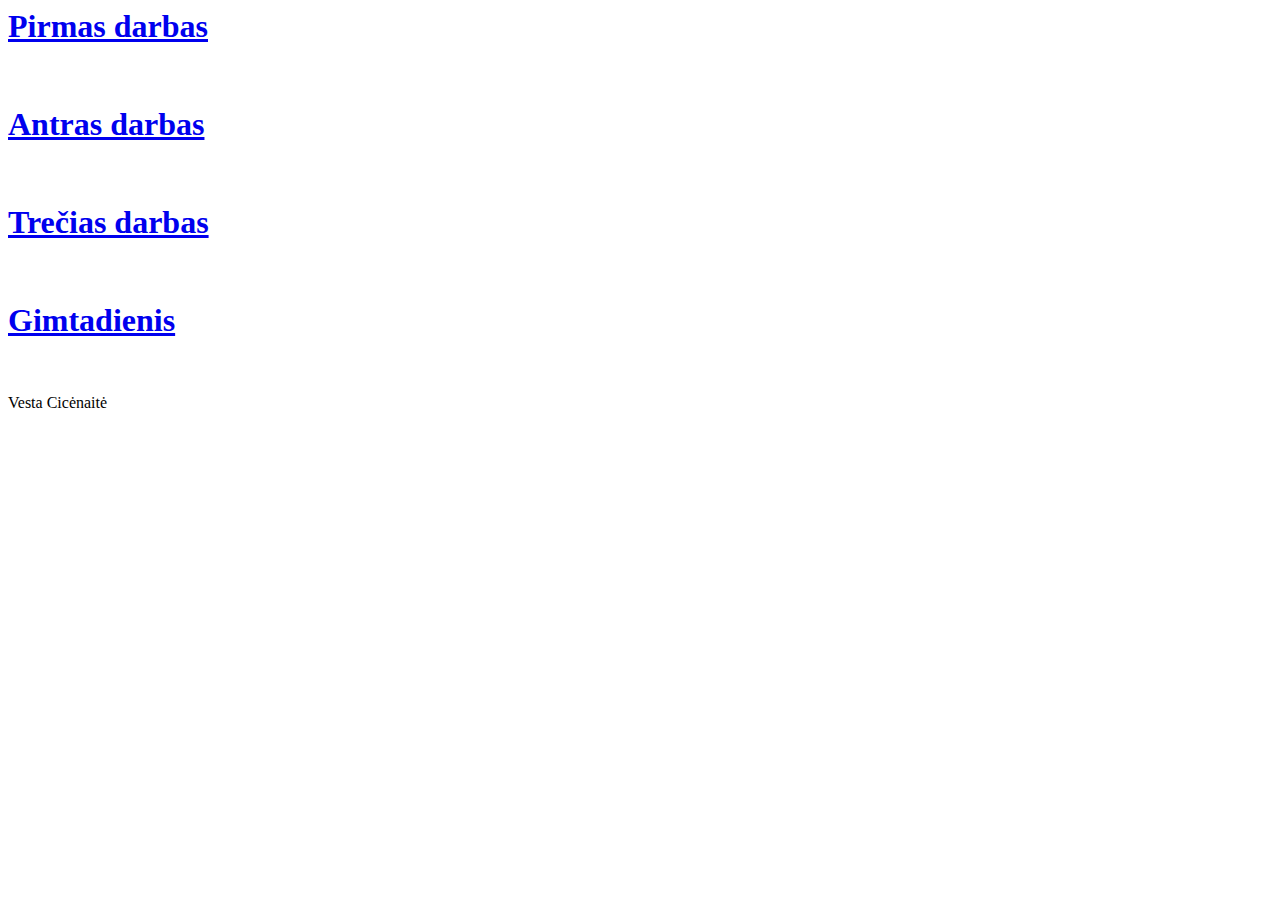
<file: index.html>
<html>
    <head>
        <meta charset="utf-8"> 
    </head>
    <body>
        <a href="pirmas/keiptaunas.html" target="_blank"><h1 class="pav">Pirmas darbas</h1></a> <br>
        <a href="antras/receptas.html" target="_blank"><h1 class="pav">Antras darbas</h1></a> <br>
        <a href="trecias1/index.html" target="_blank"><h1 class="pav">Trečias darbas</h1></a> <br>
        <a href="aaa/index.html" target="_blank"><h1 class="pav">Gimtadienis</h1></a> <br>
        <p> Vesta Cicėnaitė</p>
    </body>
</html>
</file>
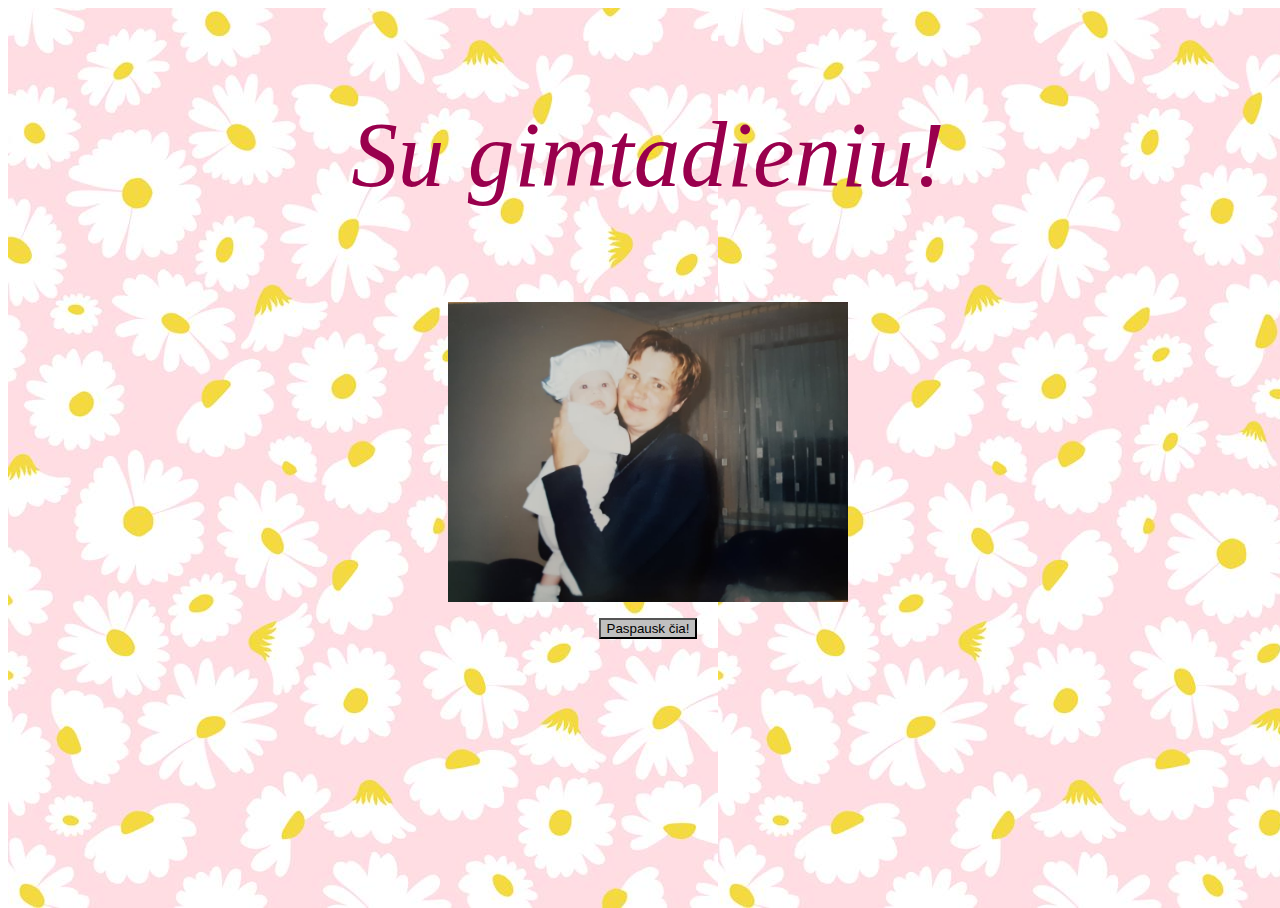
<file: aaa/index.html>
<html>

  <head>
    <link rel="stylesheet" href="style.css">
    <script src="script.js"></script>
    <script src="prefixfree.js"></script>
  </head>

  <body>
  
    <div id="outside">
    <p id="outside-title">
        Su gimtadieniu!
      
       </p>

      <img id="outside-pic" src="2.jpg">

      <p>
        <button onclick="open_card()">Paspausk čia!</button>
      </p>

    </div>
  
    <div id="inside">
    
      <p id="inside-title">
        Su gimtadieniu, Mama!
      </p>
      
      <img id="inside-pic" src="3.jpg">
      
      <p id="message">
        Linkiu Tau daug džiaugsmo ir laimės! <br>
       Myliu Tave!</p>
      <p>
        <button onclick="close_card()">Uždaryti!</button>
      </p>
      
    </div>
    
  </body>
  
</html>
</file>
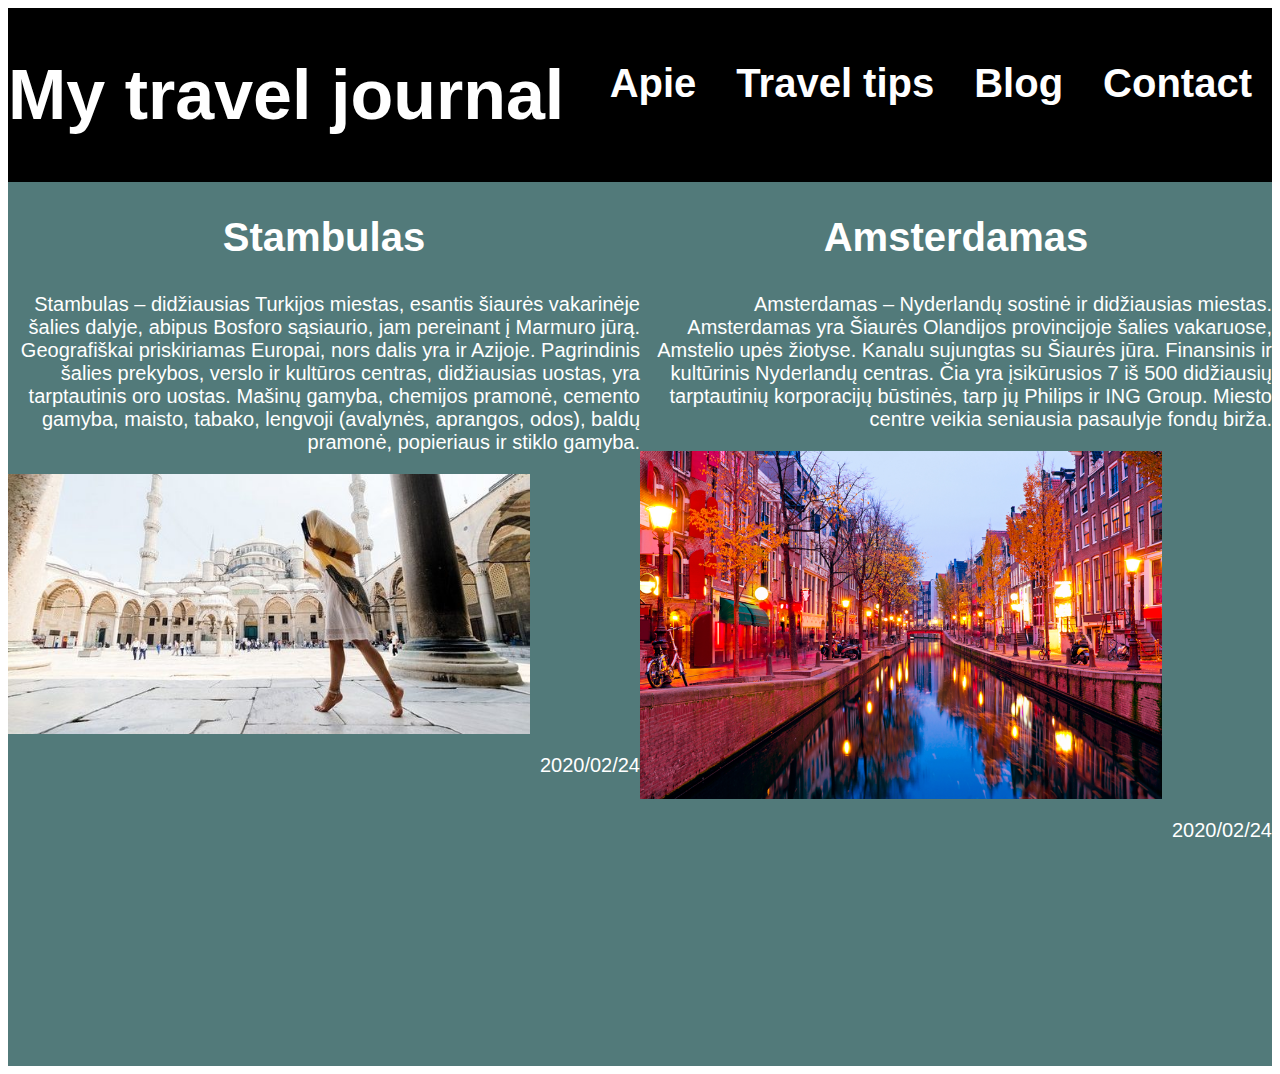
<file: trecias1/index.html>
<html>
    <head>
        <title>Blogas</title>
            <meta charset="utf-8"> 
            <link rel="stylesheet" type="text/css" href="style.css">
    </head>
        <body>
            <div class="wrap">
                <div class="wrap2">
                    <h1 class="pavadinimas"> My travel journal</h1>
                </div>
    <div class="wrap3">
             <h2 class="punktai" >Contact</h2>
</div>
<div class="wrap3">
        <h2 class="punktai">Blog</h2>
    </div>
    <div class="wrap3">
            <h2 class="punktai">Travel tips</h2>
        </div>
        <div class="wrap3" >
            <a href="apie.html" target="_blank"><h2 class="punktai">Apie</h2></a>
            </div>
</div>
<div class="wrap2">
<div class="wrap4">
    <div class="kortele">
            <a href="ams.html" target="_blank">
<h2 class="pavadinimas">Amsterdamas</h2>
<p class="tekstas">Amsterdamas – Nyderlandų sostinė ir didžiausias miestas. Amsterdamas yra Šiaurės Olandijos provincijoje šalies vakaruose, Amstelio upės žiotyse. Kanalu sujungtas su Šiaurės jūra.
    Finansinis ir kultūrinis Nyderlandų centras. Čia yra įsikūrusios 7 iš 500 didžiausių tarptautinių korporacijų būstinės, tarp jų Philips ir ING Group. Miesto centre veikia seniausia pasaulyje fondų birža.</p>
    <img src="images/amsterdamas.jpeg" width=522 > <br>
    <p class="tekstas">2020/02/24</p>
    </a>
</div>
<div class="kortele">
<a href="stamb.html" target="_blank">
        <h2 class="pavadinimas">Stambulas</h2>
        <p class="tekstas">Stambulas – didžiausias Turkijos miestas, esantis šiaurės vakarinėje šalies dalyje, abipus Bosforo sąsiaurio, jam pereinant į Marmuro jūrą. Geografiškai priskiriamas Europai, nors dalis yra ir Azijoje. Pagrindinis šalies prekybos, verslo ir kultūros centras, didžiausias uostas, yra tarptautinis oro uostas. Mašinų gamyba, chemijos pramonė, cemento gamyba, maisto, tabako, lengvoji (avalynės, aprangos, odos), baldų pramonė, popieriaus ir stiklo gamyba.</p> 
        <img src="images/stambulas.jpeg" width=522 > <br>
        <p class="tekstas">2020/02/24</p>
        </a>
    </div>
</div>
</div>
    </body>
</html>
</file>
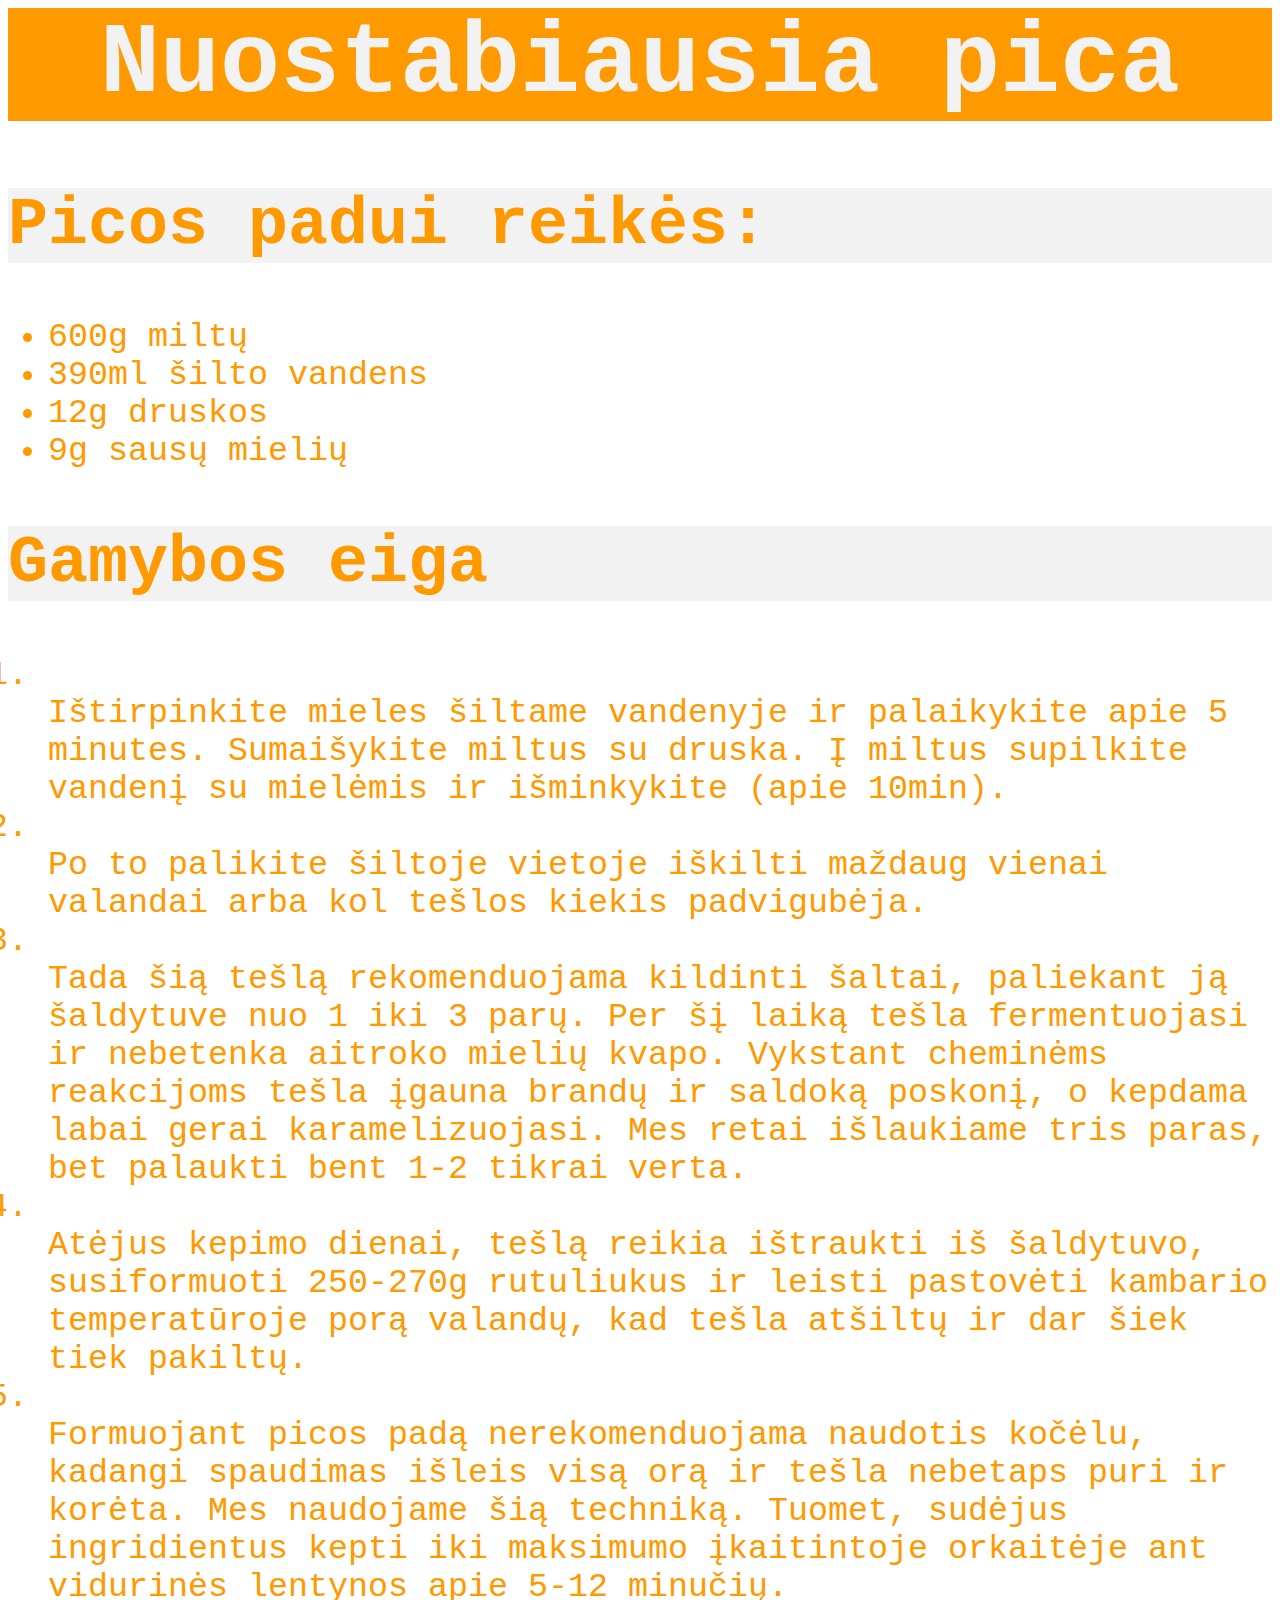
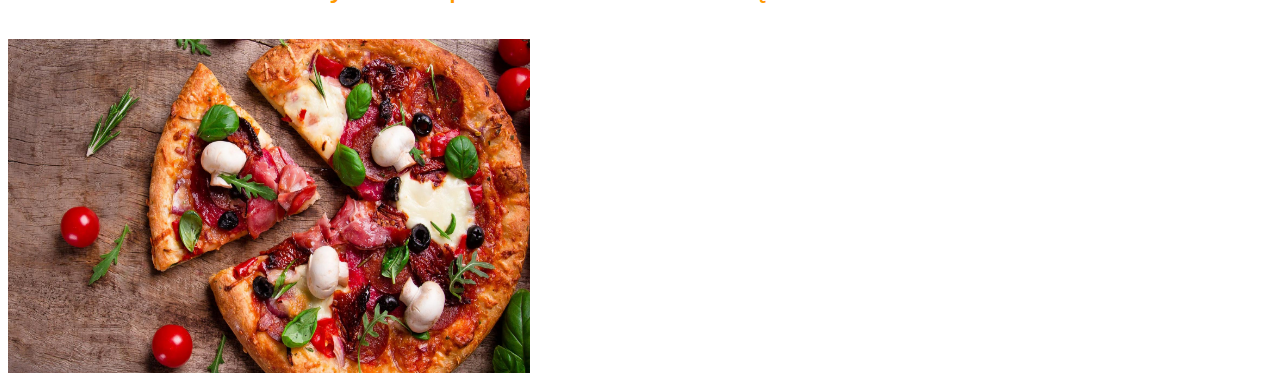
<file: antras/2.html>
<html>
    <head>
        <title> Nuostabiausia pica</title>
        <meta charset="utf-8"> 
        <link rel="stylesheet" type="text/css" href="style.css">
    </head>
    <body> 
        <h1 class="antr2"> Nuostabiausia pica</h1>
        <p >
            <h2 class="antr3"> Picos padui reikės:</h2>
            <ul class="pastraipa">
                    <li>600g miltų</li>
                    <li>390ml šilto vandens</li>
                    <li>12g druskos</li>
                    <li>9g sausų mielių</li>
            </ul>
        </p>
        <h2 class="antr3"> Gamybos eiga</h2>
        <p>
            <ol class="pastraipa2">
            <li> <br>
                    Ištirpinkite mieles šiltame vandenyje ir palaikykite apie 5 minutes. Sumaišykite miltus su druska. Į miltus supilkite vandenį su mielėmis ir išminkykite (apie 10min).
            <br></li>
            <li> <br>
                    Po to palikite šiltoje vietoje iškilti maždaug vienai valandai arba kol tešlos kiekis padvigubėja.
           <br> </li>
            <li><br>
                    Tada šią tešlą rekomenduojama kildinti šaltai, paliekant ją šaldytuve nuo 1 iki 3 parų. Per šį laiką tešla fermentuojasi ir nebetenka aitroko mielių kvapo. Vykstant cheminėms reakcijoms tešla įgauna brandų ir saldoką poskonį, o kepdama labai gerai karamelizuojasi. Mes retai išlaukiame tris paras, bet palaukti bent 1-2 tikrai verta.
            <br></li>
            <li> <br>
                    Atėjus kepimo dienai, tešlą reikia ištraukti iš šaldytuvo, susiformuoti 250-270g rutuliukus ir leisti pastovėti kambario temperatūroje porą valandų, kad tešla atšiltų ir dar šiek tiek pakiltų.
            <br></li>
            <li> <br>
                    Formuojant picos padą nerekomenduojama naudotis kočėlu, kadangi spaudimas išleis visą orą ir tešla nebetaps puri ir korėta. Mes naudojame šią techniką. Tuomet, sudėjus ingridientus kepti iki maksimumo įkaitintoje orkaitėje ant vidurinės lentynos apie 5-12 minučių.
            <br></li>
        </ol>
        <img src="images/2.jpeg" width=522 > <br> 
        </p>
    </body>
</html>
</file>
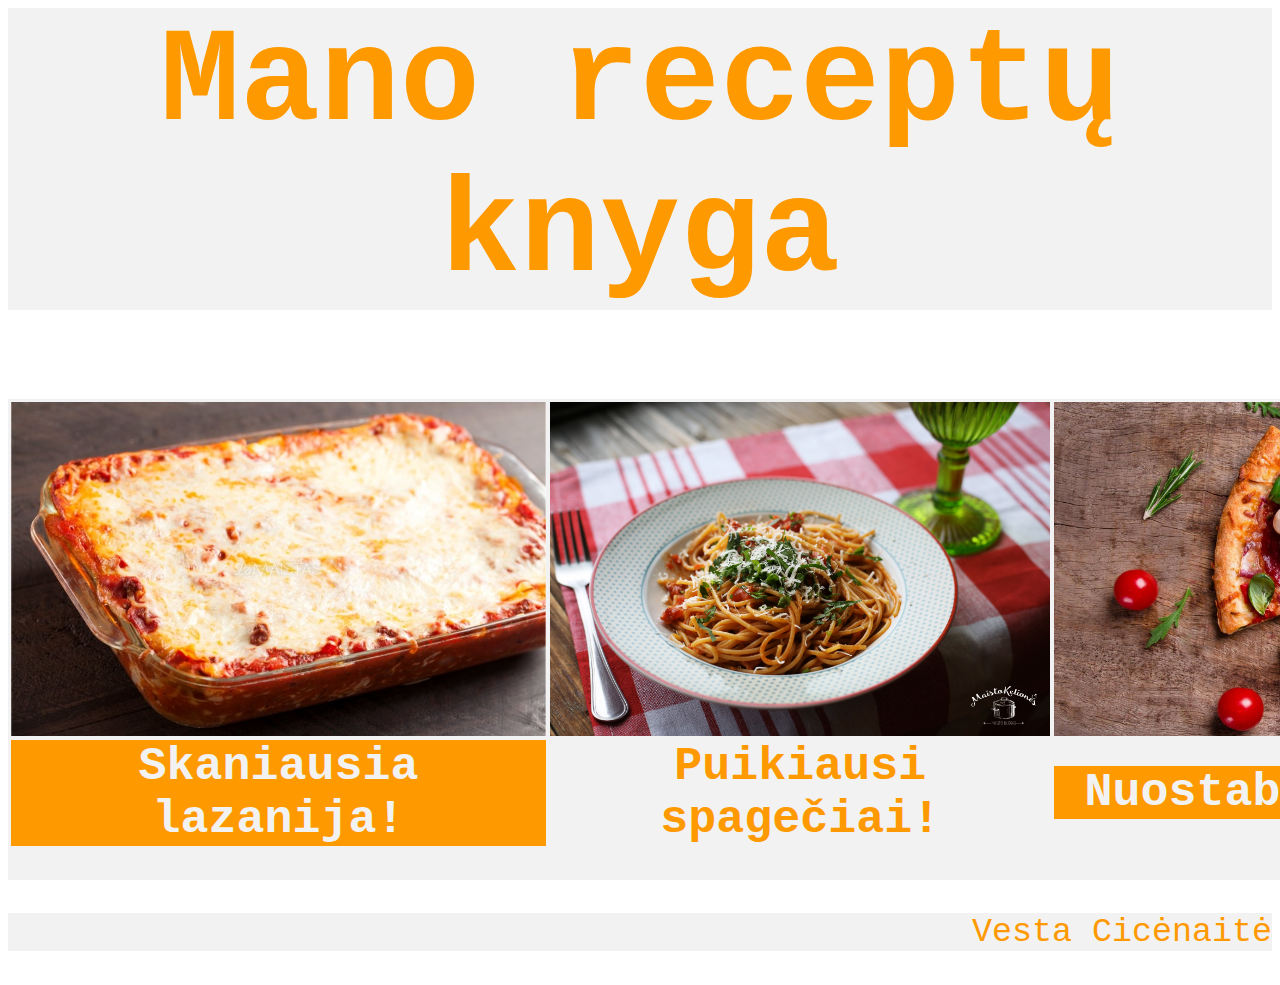
<file: antras/receptas.html.html>
<html>
    <head>
        <title>Mano receptų knyga</title>
            <meta charset="utf-8"> 
            <link rel="stylesheet" type="text/css" href="style.css">
    </head>
    <body>
        <h1 class="antr">Mano receptų knyga</h1>
        <table>
            <tr>
            <td> <a href="https://www.beatosvirtuve.lt/receptai/lazanija/" target="_blank"><img src="images/1.jpeg"  > </a></td>
            <td> <a href="https://www.lamaistas.lt/receptas/spageti-su-tunu-alyvuogem-ir-sauleje-dziovintais-pomidorais-10361" target="_blank"><img src="images/3.jpeg"  > </a></td>
            <td><a href="2.html" target="_blank"><img src="images/2.jpeg"  > </a> </td>
        </tr>
        <tr>
            <td><a href="https://www.beatosvirtuve.lt/receptai/lazanija/" target="_blank"><h1 class="pav">Skaniausia lazanija!</h1></a></td>
            <td> <a href="https://www.lamaistas.lt/receptas/spageti-su-tunu-alyvuogem-ir-sauleje-dziovintais-pomidorais-10361" target="_blank"><h1 class="pav2">Puikiausi spagečiai!</h1></a></td>
            <td><a href="2.html" target="_blank"> <h1 class="pav"> Nuostabiausia pica! </h1></a> </td>
        </tr>
        </table>
        <p id="vardas">Vesta Cicėnaitė</p>
    </body>
</html>
</file>
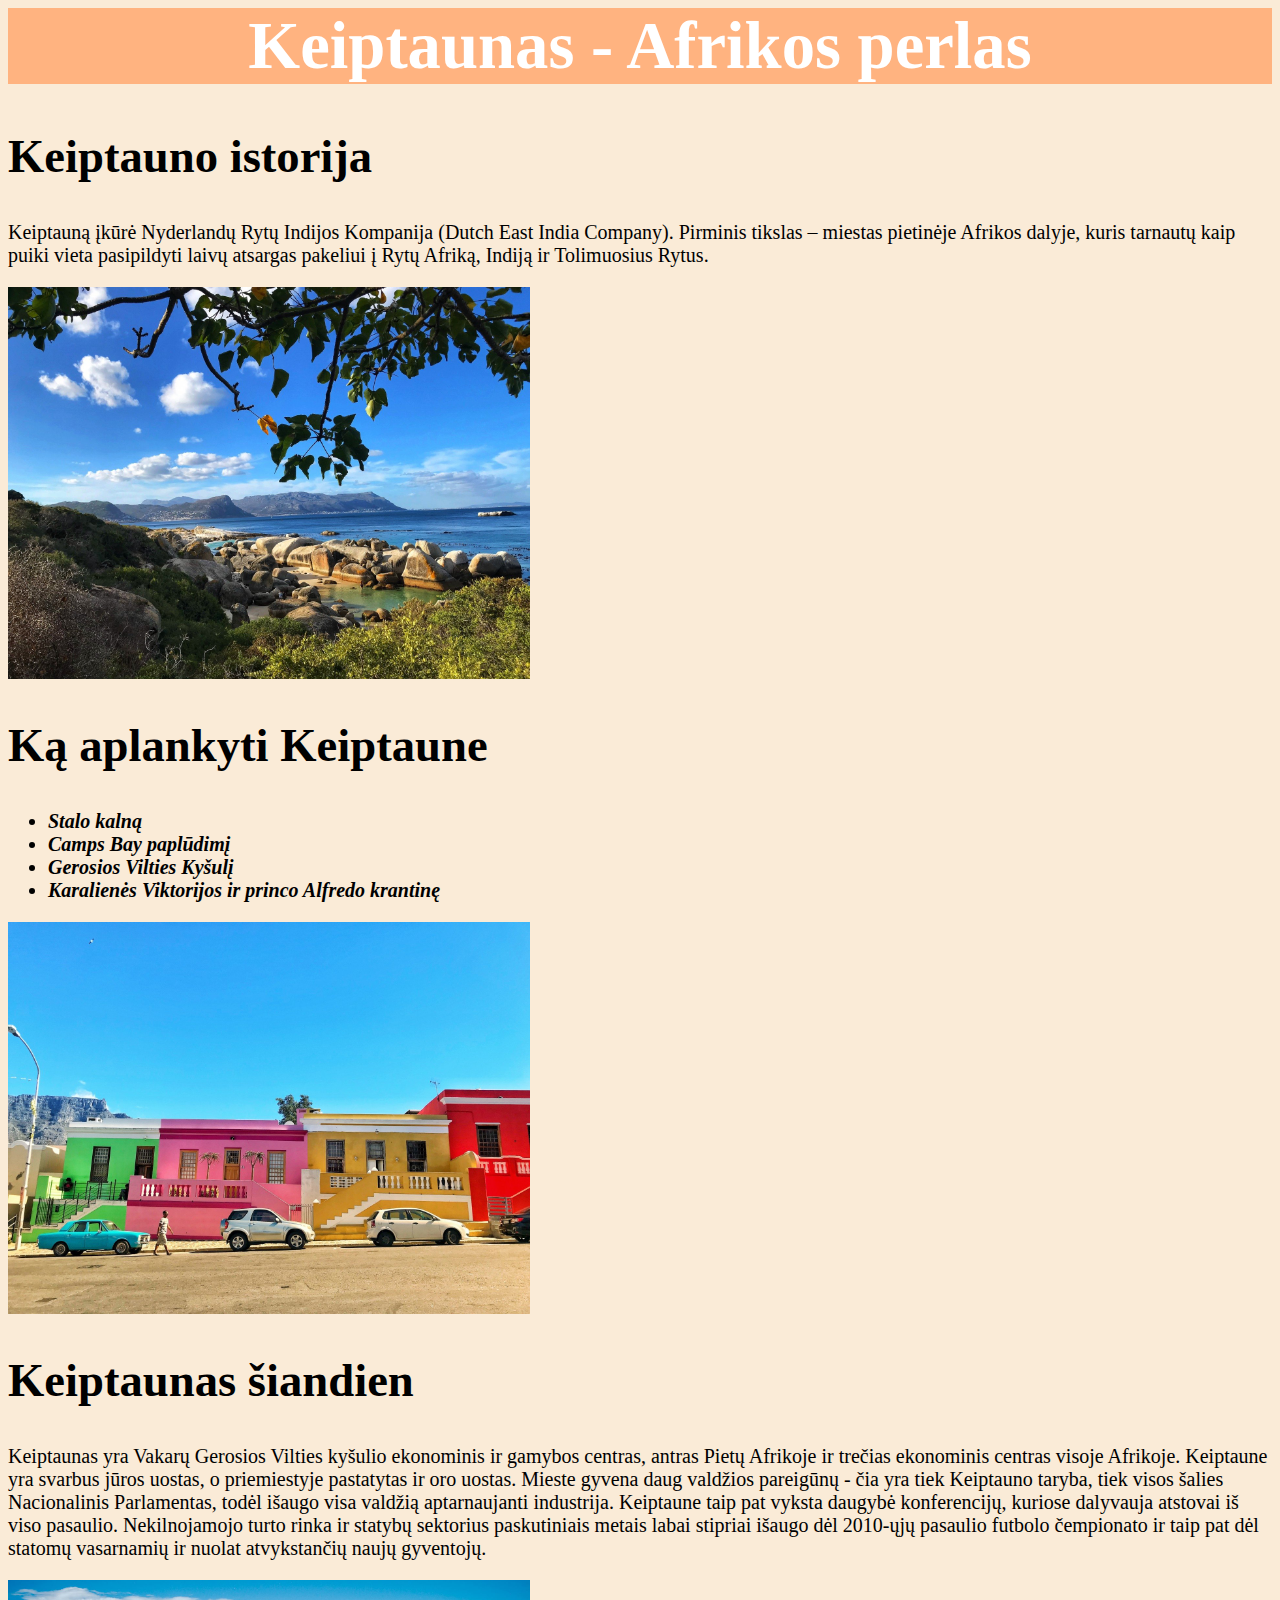
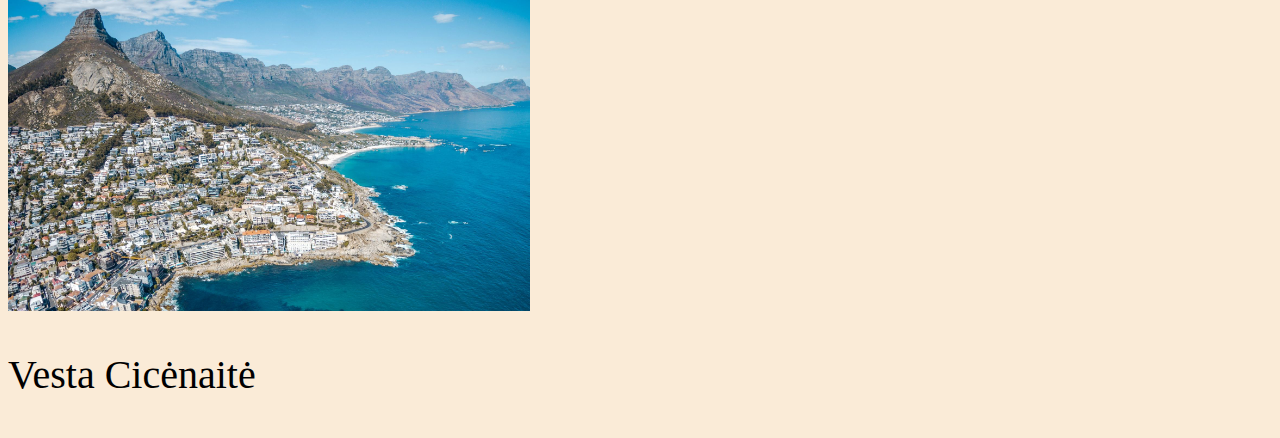
<file: pirmas/keiptaunas.html>
<html>
    <head>
        <title>Keiptaunas</title>
        <meta charset="utf-8"> 
        <link rel="stylesheet" type="text/css" href="style.css">
    </head>
    <body>
        <h1 class="antraste">Keiptaunas - Afrikos perlas</h1>
        <h2 class="punktai">Keiptauno istorija</h2>
        <p>Keiptauną įkūrė Nyderlandų Rytų Indijos Kompanija (Dutch East India Company). 
            Pirminis tikslas – miestas pietinėje Afrikos dalyje, kuris tarnautų kaip puiki vieta pasipildyti laivų atsargas pakeliui į Rytų Afriką, Indiją ir Tolimuosius Rytus.
                </p>
                <img src="Images/1.jpg" width=522 > <br>
                <h2 class="punktai">Ką aplankyti Keiptaune</h2>
                <p>
                        <ul>
                                <li><i><b>Stalo kalną</b></i></li>
                                <li><i><b>Camps Bay paplūdimį</b></i></li>
                                <li><i><b>Gerosios Vilties Kyšulį</b></i></li>
                                <li><i><b>Karalienės Viktorijos ir princo Alfredo krantinę</b></i></li>
                        </ul>
                    </p>
                    <img src="Images/2.jpg" width=522 > <br>
                    <h2 class="punktai">Keiptaunas šiandien</h2>
                    <p>Keiptaunas yra Vakarų Gerosios Vilties kyšulio ekonominis ir gamybos centras, 
                        antras Pietų Afrikoje ir trečias ekonominis centras visoje Afrikoje. 
                        Keiptaune yra svarbus jūros uostas, o priemiestyje pastatytas ir oro uostas.
                         Mieste gyvena daug valdžios pareigūnų - čia yra tiek Keiptauno taryba, 
                         tiek visos šalies Nacionalinis Parlamentas, todėl išaugo visa valdžią 
                         aptarnaujanti industrija. Keiptaune taip pat vyksta daugybė konferencijų, 
                         kuriose dalyvauja atstovai iš viso pasaulio. Nekilnojamojo turto rinka ir 
                         statybų sektorius paskutiniais metais labai stipriai išaugo dėl 2010-ųjų 
                         pasaulio futbolo čempionato ir taip pat dėl statomų vasarnamių ir nuolat 
                         atvykstančių naujų gyventojų.</p>
                         <img src="Images/3.jpg" width=522 > <br> 
                        <p id="vardas">Vesta Cicėnaitė</p>
    </body>
</html>
</file>
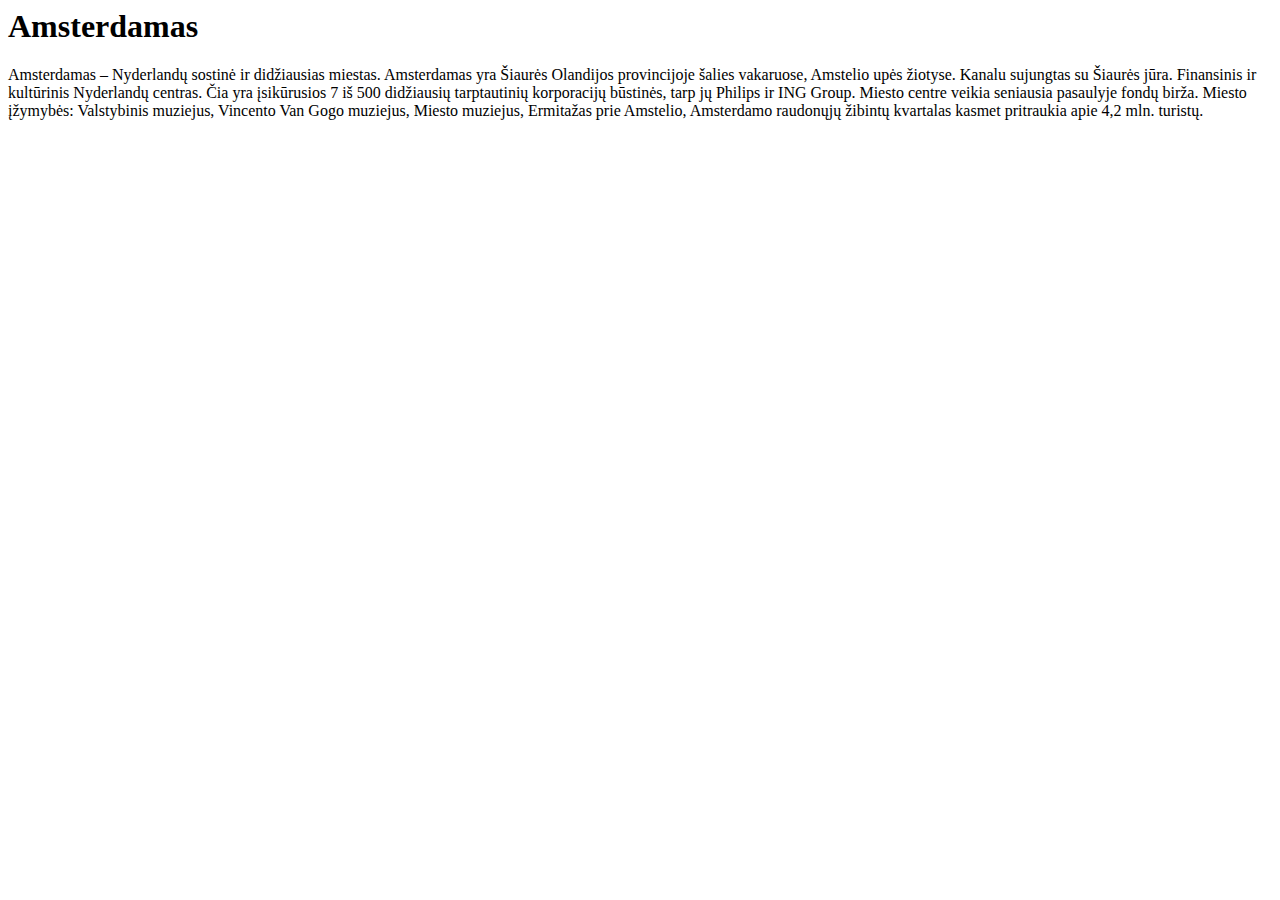
<file: trecias1/ams.html>
<html>
    <head>
        <title>Amsterdamas</title>
            <meta charset="utf-8"> 
            <link rel="stylesheet" type="text/css" href="style.css">
    </head>
    <body>
        <h1>Amsterdamas</h1>
        <p>Amsterdamas – Nyderlandų sostinė ir didžiausias miestas. Amsterdamas yra Šiaurės Olandijos provincijoje šalies vakaruose, Amstelio upės žiotyse. Kanalu sujungtas su Šiaurės jūra.

                Finansinis ir kultūrinis Nyderlandų centras. Čia yra įsikūrusios 7 iš 500 didžiausių tarptautinių korporacijų būstinės, tarp jų Philips ir ING Group. Miesto centre veikia seniausia pasaulyje fondų birža.
                
                Miesto įžymybės: Valstybinis muziejus, Vincento Van Gogo muziejus, Miesto muziejus, Ermitažas prie Amstelio, Amsterdamo raudonųjų žibintų kvartalas kasmet pritraukia apie 4,2 mln. turistų.</p>
    </body>
</file>
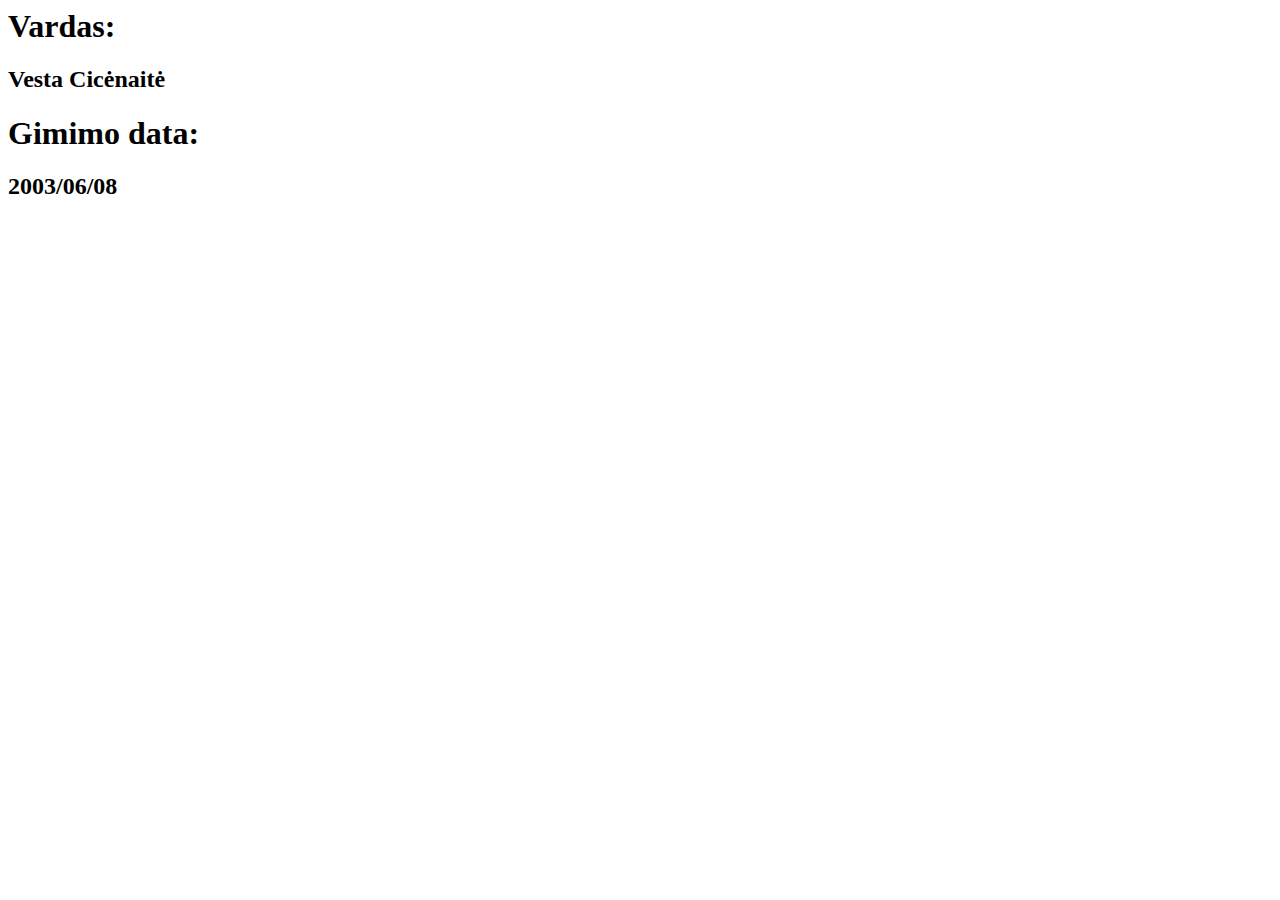
<file: trecias1/apie.html>
<html>
    <head>
        <title>Apie</title>
            <meta charset="utf-8"> 
            <link rel="stylesheet" type="text/css" href="style.css">
    </head>
    <body>
        <h1>Vardas:</h1>
        <h2>Vesta Cicėnaitė</h2>
        <h1>Gimimo data:</h1>
        <h2>2003/06/08</h2>
    </body>
</file>
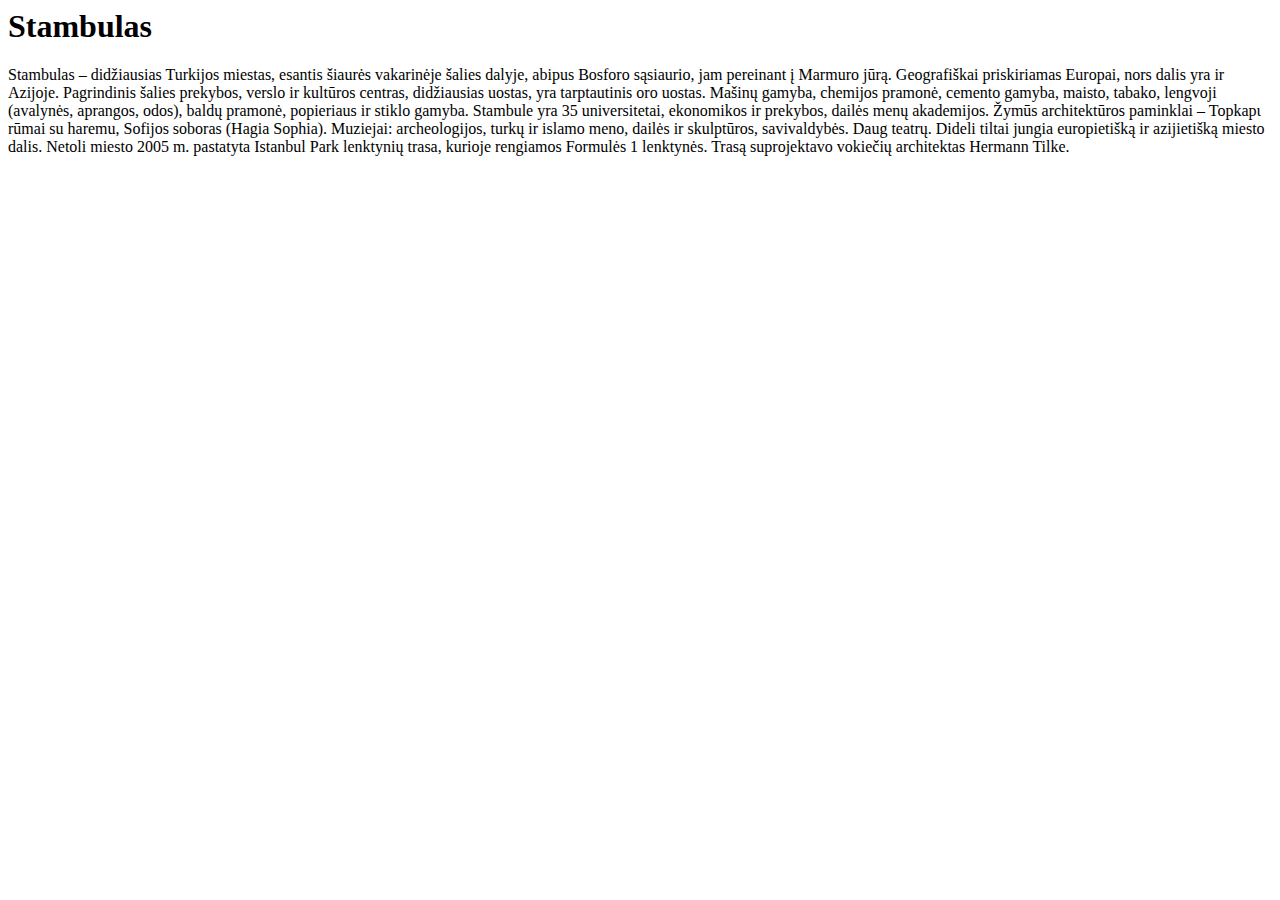
<file: trecias1/stamb.html>
<html>
    <head>
        <title>Stambulas</title>
            <meta charset="utf-8"> 
            <link rel="stylesheet" type="text/css" href="style.css">
    </head>
    <body>
        <h1>Stambulas</h1>
        <p>Stambulas – didžiausias Turkijos miestas, esantis šiaurės vakarinėje šalies dalyje, abipus Bosforo sąsiaurio, jam pereinant į Marmuro jūrą. Geografiškai priskiriamas Europai, nors dalis yra ir Azijoje. Pagrindinis šalies prekybos, verslo ir kultūros centras, didžiausias uostas, yra tarptautinis oro uostas. Mašinų gamyba, chemijos pramonė, cemento gamyba, maisto, tabako, lengvoji (avalynės, aprangos, odos), baldų pramonė, popieriaus ir stiklo gamyba.

                Stambule yra 35 universitetai, ekonomikos ir prekybos, dailės menų akademijos. Žymūs architektūros paminklai – Topkapι rūmai su haremu, Sofijos soboras (Hagia Sophia). Muziejai: archeologijos, turkų ir islamo meno, dailės ir skulptūros, savivaldybės. Daug teatrų. Dideli tiltai jungia europietišką ir azijietišką miesto dalis.
                
                Netoli miesto 2005 m. pastatyta Istanbul Park lenktynių trasa, kurioje rengiamos Formulės 1 lenktynės. Trasą suprojektavo vokiečių architektas Hermann Tilke.</p>
    </body>
</file>
<file: aaa/style.css>
#outside {
  z-index: 1;
  position: absolute;
  background-color: white;
  background-image: url("c.jpg");
  width: 100%;
  height: 100%;
   background-repeat: repeat;
  text-align: center;
  transition: 1s;
  transform-origin: 0;
}

.open-card {
  transform: rotateY(90deg);
}

#outside-title {
  color:  #99004d;
  font-size: 70pt;
  text-align: center;
  font-family:Snell Roundhand;
  font-style: italic;
}

#outside-pic {
  width: 400px;
  height: 300px;
}

#outside-help {
  color: black;
  font-family: Courier;
  font-size: 12pt;
  text-align: center;
  padding: 20px;
}

#inside {
  z-index: 0;
  position: absolute;
  background-color: white;
  width: 100%;
  height: 100%;
  text-align: center;
   background-image: url("c.jpg");
  
}

#inside-title {
  color: #99004d;
font-family: Snell Roundhand;
  font-style: italic;
  text-align: center;
   font-size: 30pt;
}

#inside-pic {
  width: 200px;
  height: 300px;
}

#message {
  color: #99004d;
  font-family: Snell Roundhand;
  font-style: italic;
  font-size: 30pt;
  text-align: center;
}

button {
  background: silver;
}
</file>
<file: trecias1/style.css>
.wrap
{
    margin:auto;
    background-color: black;
    width: 100%;
    display: inline-block;
}
h1.pavadinimas
{
    color:white;
    font-family: Verdana, Geneva, Tahoma, sans-serif;
    font-size:70;
    text-align: left;
   
}
.wrap2
{
    display: inline-block;

}
h2.punktai
{
    color: white;
    font-size: 40;
    font-family: Verdana, Geneva, Tahoma, sans-serif;
    text-align: right;

}
.wrap3
{
    display: block;
    float: right;
    margin: 20px;
    text-align: right;

}
a:link {
    text-decoration: none;
  }
.wrap4
{
    margin:auto;
    background-color:#527a7a;
    width: 100%;
   /* display: inline-block;*/
    
}
.kortele
{
    
    margin:auto;
    background-color:#527a7a;
    width: 50%;
    height: 100%;
    display: block;
    float: right;
    
}
h2.pavadinimas
{
    color: white;
    font-size: 40;
    font-family: Verdana, Geneva, Tahoma, sans-serif;
    text-align: center;
}
.tekstas
{
    color:white;
    font-family: Verdana, Geneva, Tahoma, sans-serif;
    font-size:20;
    text-align:right;
   
}
</file>
<file: antras/style.css>
h1.antr
{
    font-size: 100pt;
    color: #ff9900;
    text-align: center;
    background: #f2f2f2;
    font-family: 'Courier New', Courier, monospace;
}
img
{
    height: 250pt;
}
table
{
    margin: auto;
    text-align: center;
    background-color: #f2f2f2;
}
h1.pav
{
    font-size: 35pt;
    color: #f2f2f2;
    text-align: center;
    background: #ff9900;
    font-family: 'Courier New', Courier, monospace;
}
h1.pav2
{
    font-size: 35pt;
    color: #ff9900;
    text-align: center;
    background: #f2f2f2;
    font-family: 'Courier New', Courier, monospace;   
}
a:link {
    text-decoration: none;
  }
  h1.antr2
  {
      font-size: 75pt;
      background: #ff9900;
      color:      #f2f2f2;
      font-family: 'Courier New', Courier, monospace;
      text-align: center;

  }
  ul.pastraipa
  {
      background: :#f2f2f2;
      color: #ff9900;
      font-family: 'Courier New', Courier, monospace;
      text-align: left;
      font-size: 25pt;

  }
  ol.pastraipa2
  {
      background: :#f2f2f2;
      color: #ff9900;
      font-family: 'Courier New', Courier, monospace;
      text-align: left;
      font-size: 25pt;

  }
  h2.antr3
  {
    font-size: 50pt;
    color: #ff9900;
    background:      #f2f2f2;
    font-family: 'Courier New', Courier, monospace;
    text-align: left;
  }
#vardas 
{
color: #ff9900;
text-align: right;
font-size:25pt;
background: #f2f2f2;
font-family: 'Courier New', Courier, monospace;
}
</file>
<file: pirmas/style.css>
h1.antraste
{
background-color: #ffb380;
text-align: center;
font-size: 50pt;
color:white;

}
h2.punktai
{
    background-color: antiquewhite;
    text-align: left;
    font-size: 35pt;
    color: black;
    
}
body
{
    font-size: 20;
    background-color: antiquewhite;
    color: black;
  
}
#vardas 
{
font-size: 40px;
color:black;

}
</file>
